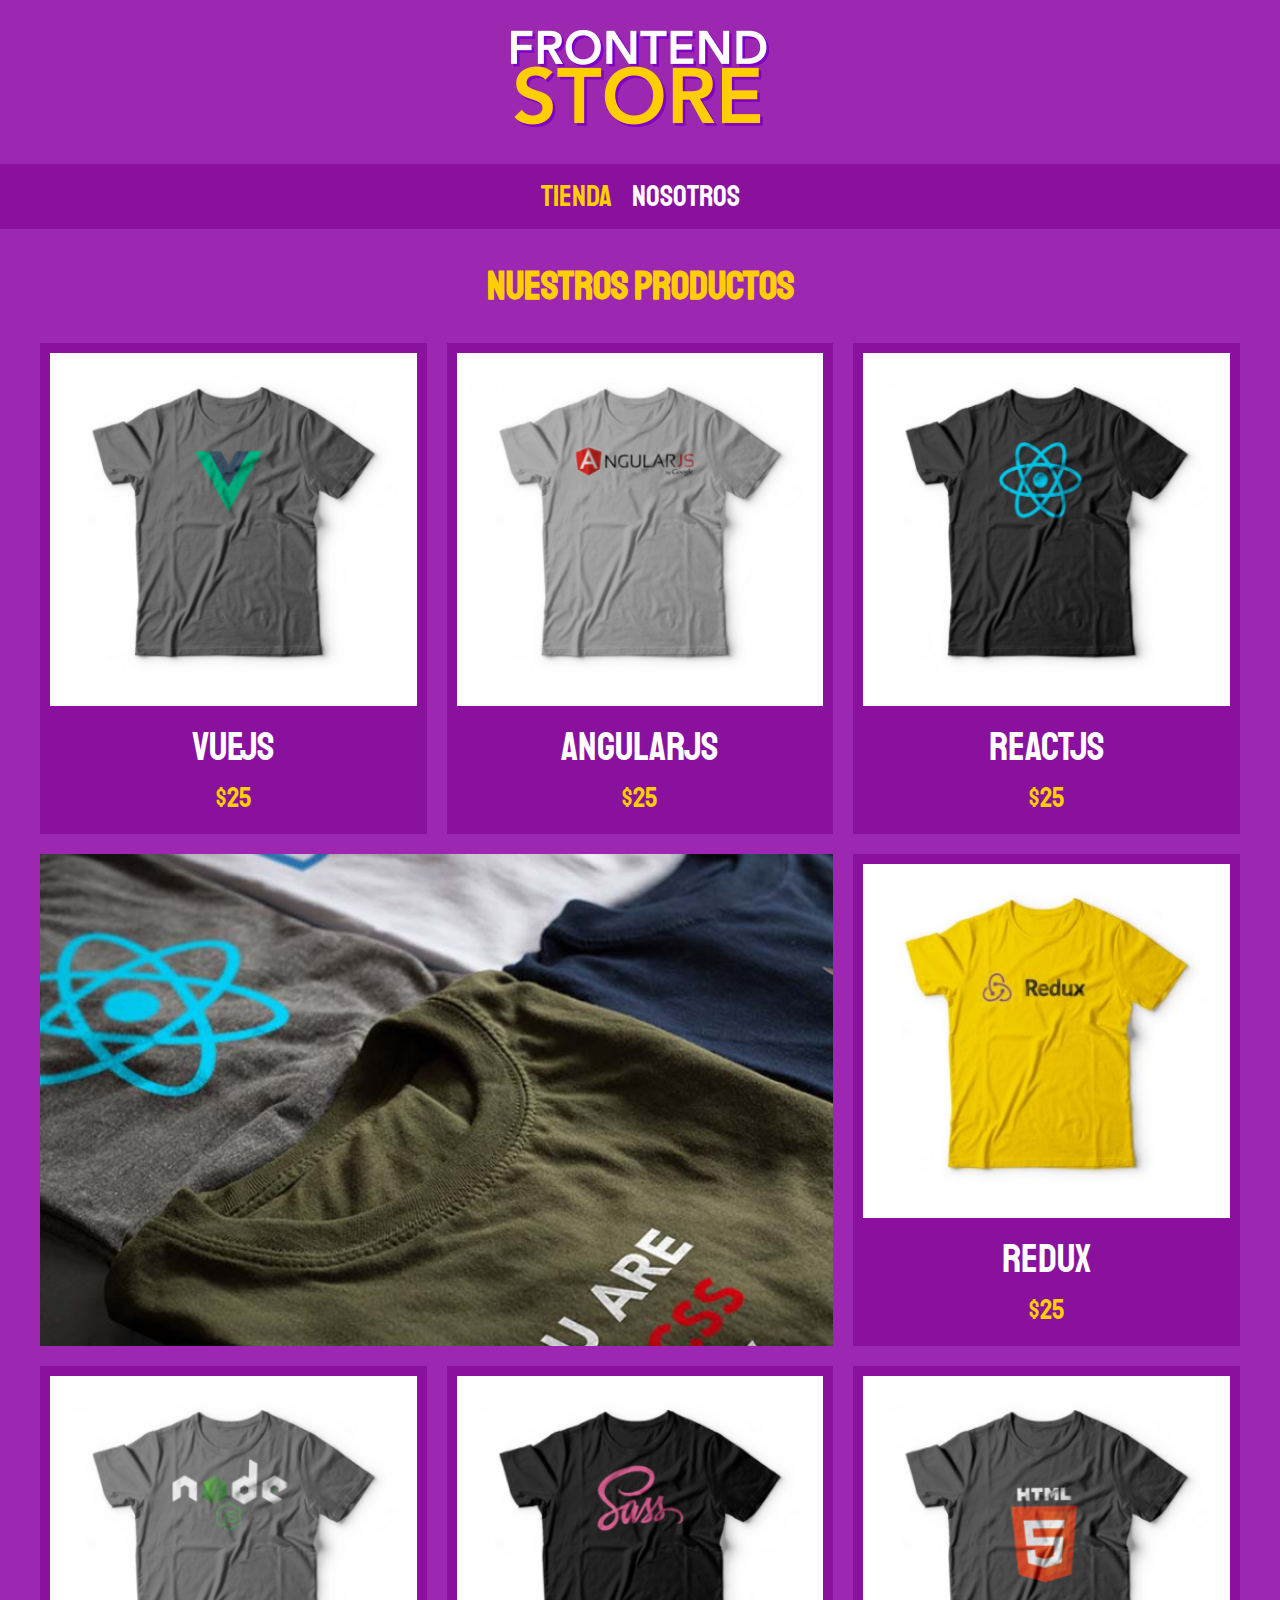
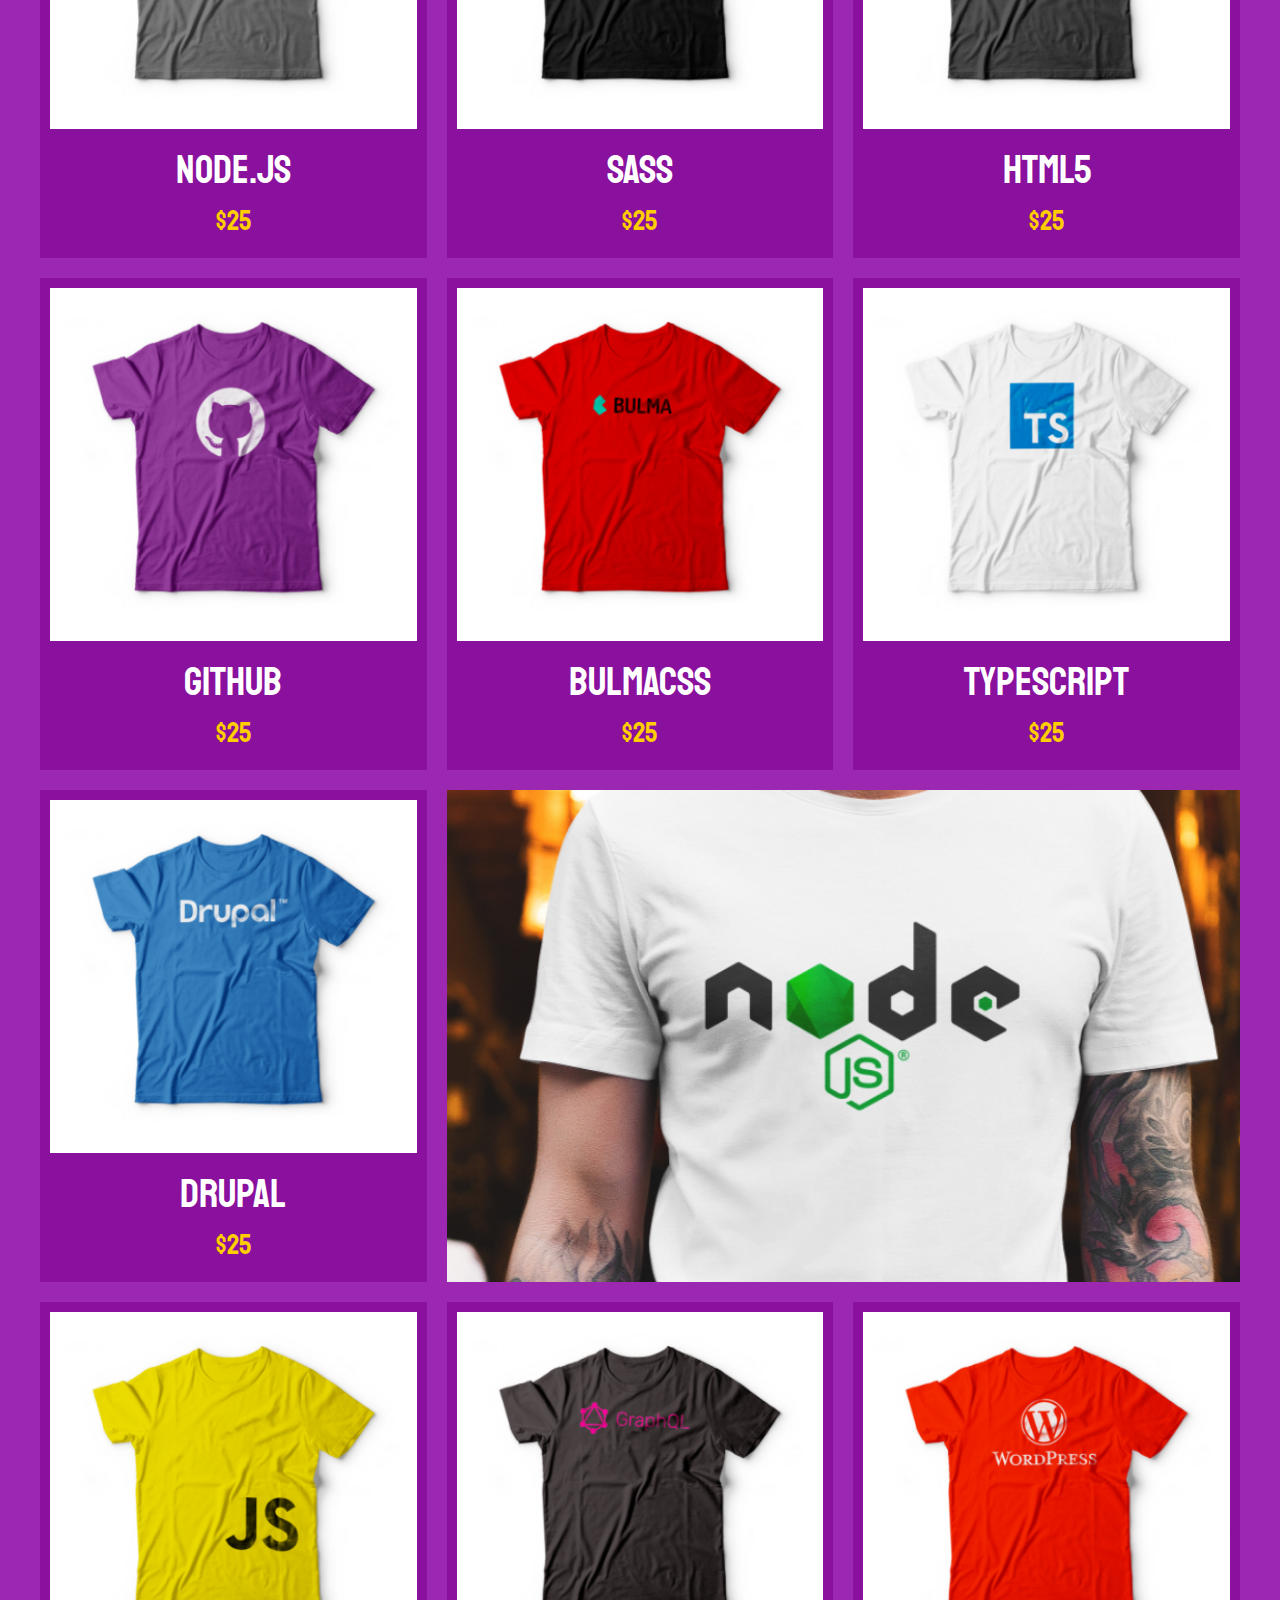
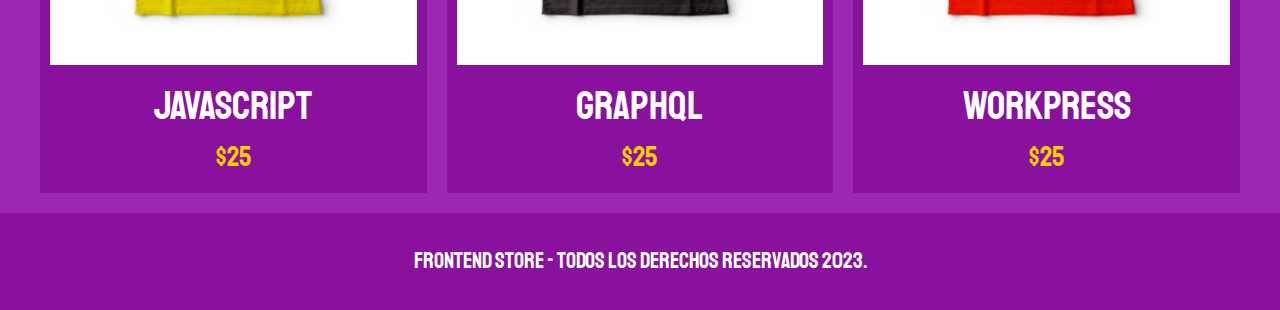
<file: index.html>
<!DOCTYPE html>
<html lang="en">
<head>
    <meta charset="UTF-8">
    <meta name="viewport" content="width=device-width, initial-scale=1.0">
    <title>FrontEnd Store</title>
    <link rel="stylesheet" href="css/normalice.css">
    <link href="https://fonts.googleapis.com/css2?family=Staatliches&display=swap" rel="stylesheet"> 
    <link rel="stylesheet" href="css/styles.css">

</head>
<body>
    <header class="header">
        <a href="index.html">
            <img class="header__logo" src="img/logo.png" alt="Logotipo">
        </a>
    </header>

    <nav class="navegacion">
        <a class="navegacion__enlace navegacion__enlace--activo" href="index.html">Tienda</a>
        <a class="navegacion__enlace" href="nosotros.html">Nosotros</a>
    </nav>

    <main class="contenedor">
        <h1>
            Nuestros Productos
        </h1>

        <div class="grid">
            <div class="producto">
                <a href="producto.html">
                    <img class="producto__imagen" src="img/1.jpg" alt="imagen camisa">
                    <div class="producto__informacion">
                        <p class="producto__nombre">VueJS</p>
                        <p class="producto__precio">$25</p>
                    </div>
                </a>
            </div> <!-- .producto -->
            <div class="producto">
                <a href="producto.html">
                    <img class="producto__imagen" src="img/2.jpg" alt="imagen camisa">
                    <div class="producto__informacion">
                        <p class="producto__nombre">AngularJS</p>
                        <p class="producto__precio">$25</p>
                    </div>
                </a>
            </div> <!-- .producto -->
            <div class="producto">
                <a href="producto.html">
                    <img class="producto__imagen" src="img/3.jpg" alt="imagen camisa">
                    <div class="producto__informacion">
                        <p class="producto__nombre">ReactJS</p>
                        <p class="producto__precio">$25</p>
                    </div>
                </a>
            </div> <!-- .producto -->
            <div class="producto">
                <a href="producto.html">
                    <img class="producto__imagen" src="img/4.jpg" alt="imagen camisa">
                    <div class="producto__informacion">
                        <p class="producto__nombre">Redux</p>
                        <p class="producto__precio">$25</p>
                    </div>
                </a>
            </div> <!-- .producto -->
            <div class="producto">
                <a href="producto.html">
                    <img class="producto__imagen" src="img/5.jpg" alt="imagen camisa">
                    <div class="producto__informacion">
                        <p class="producto__nombre">Node.js</p>
                        <p class="producto__precio">$25</p>
                    </div>
                </a>
            </div> <!-- .producto -->
            <div class="producto">
                <a href="producto.html">
                    <img class="producto__imagen" src="img/6.jpg" alt="imagen camisa">
                    <div class="producto__informacion">
                        <p class="producto__nombre">SASS</p>
                        <p class="producto__precio">$25</p>
                    </div>
                </a>
            </div> <!-- .producto -->
            <div class="producto">
                <a href="producto.html">
                    <img class="producto__imagen" src="img/7.jpg" alt="imagen camisa">
                    <div class="producto__informacion">
                        <p class="producto__nombre">HTML5</p>
                        <p class="producto__precio">$25</p>
                    </div>
                </a>
            </div> <!-- .producto -->
            <div class="producto">
                <a href="producto.html">
                    <img class="producto__imagen" src="img/8.jpg" alt="imagen camisa">
                    <div class="producto__informacion">
                        <p class="producto__nombre">GitHub</p>
                        <p class="producto__precio">$25</p>
                    </div>
                </a>
            </div> <!-- .producto -->
            <div class="producto">
                <a href="producto.html">
                    <img class="producto__imagen" src="img/9.jpg" alt="imagen camisa">
                    <div class="producto__informacion">
                        <p class="producto__nombre">BulmaCSS</p>
                        <p class="producto__precio">$25</p>
                    </div>
                </a>
            </div> <!-- .producto -->
            <div class="producto">
                <a href="producto.html">
                    <img class="producto__imagen" src="img/10.jpg" alt="imagen camisa">
                    <div class="producto__informacion">
                        <p class="producto__nombre">TypeScript</p>
                        <p class="producto__precio">$25</p>
                    </div>
                </a>
            </div> <!-- .producto -->
            <div class="producto">
                <a href="producto.html">
                    <img class="producto__imagen" src="img/11.jpg" alt="imagen camisa">
                    <div class="producto__informacion">
                        <p class="producto__nombre">Drupal</p>
                        <p class="producto__precio">$25</p>
                    </div>
                </a>
            </div> <!-- .producto -->
            <div class="producto">
                <a href="producto.html">
                    <img class="producto__imagen" src="img/12.jpg" alt="imagen camisa">
                    <div class="producto__informacion">
                        <p class="producto__nombre">JavaScript</p>
                        <p class="producto__precio">$25</p>
                    </div>
                </a>
            </div> <!-- .producto -->
            <div class="producto">
                <a href="producto.html">
                    <img class="producto__imagen" src="img/13.jpg" alt="imagen camisa">
                    <div class="producto__informacion">
                        <p class="producto__nombre">GraphQL</p>
                        <p class="producto__precio">$25</p>
                    </div>
                </a>
            </div> <!-- .producto -->
            <div class="producto">
                <a href="producto.html">
                    <img class="producto__imagen" src="img/14.jpg" alt="imagen camisa">
                    <div class="producto__informacion">
                        <p class="producto__nombre">WorkPress</p>
                        <p class="producto__precio">$25</p>
                    </div>
                </a>
            </div> <!-- .producto -->

            <div class="grafico grafico--camisas"></div>
            <div class="grafico grafico--node"></div>
        </div>
    </main>

    <footer class="footer">
        <p class="footer__texto">FrontEnd Store - Todos los derechos Reservados 2023.</p>
    </footer>
    
</body>
</html>
</file>
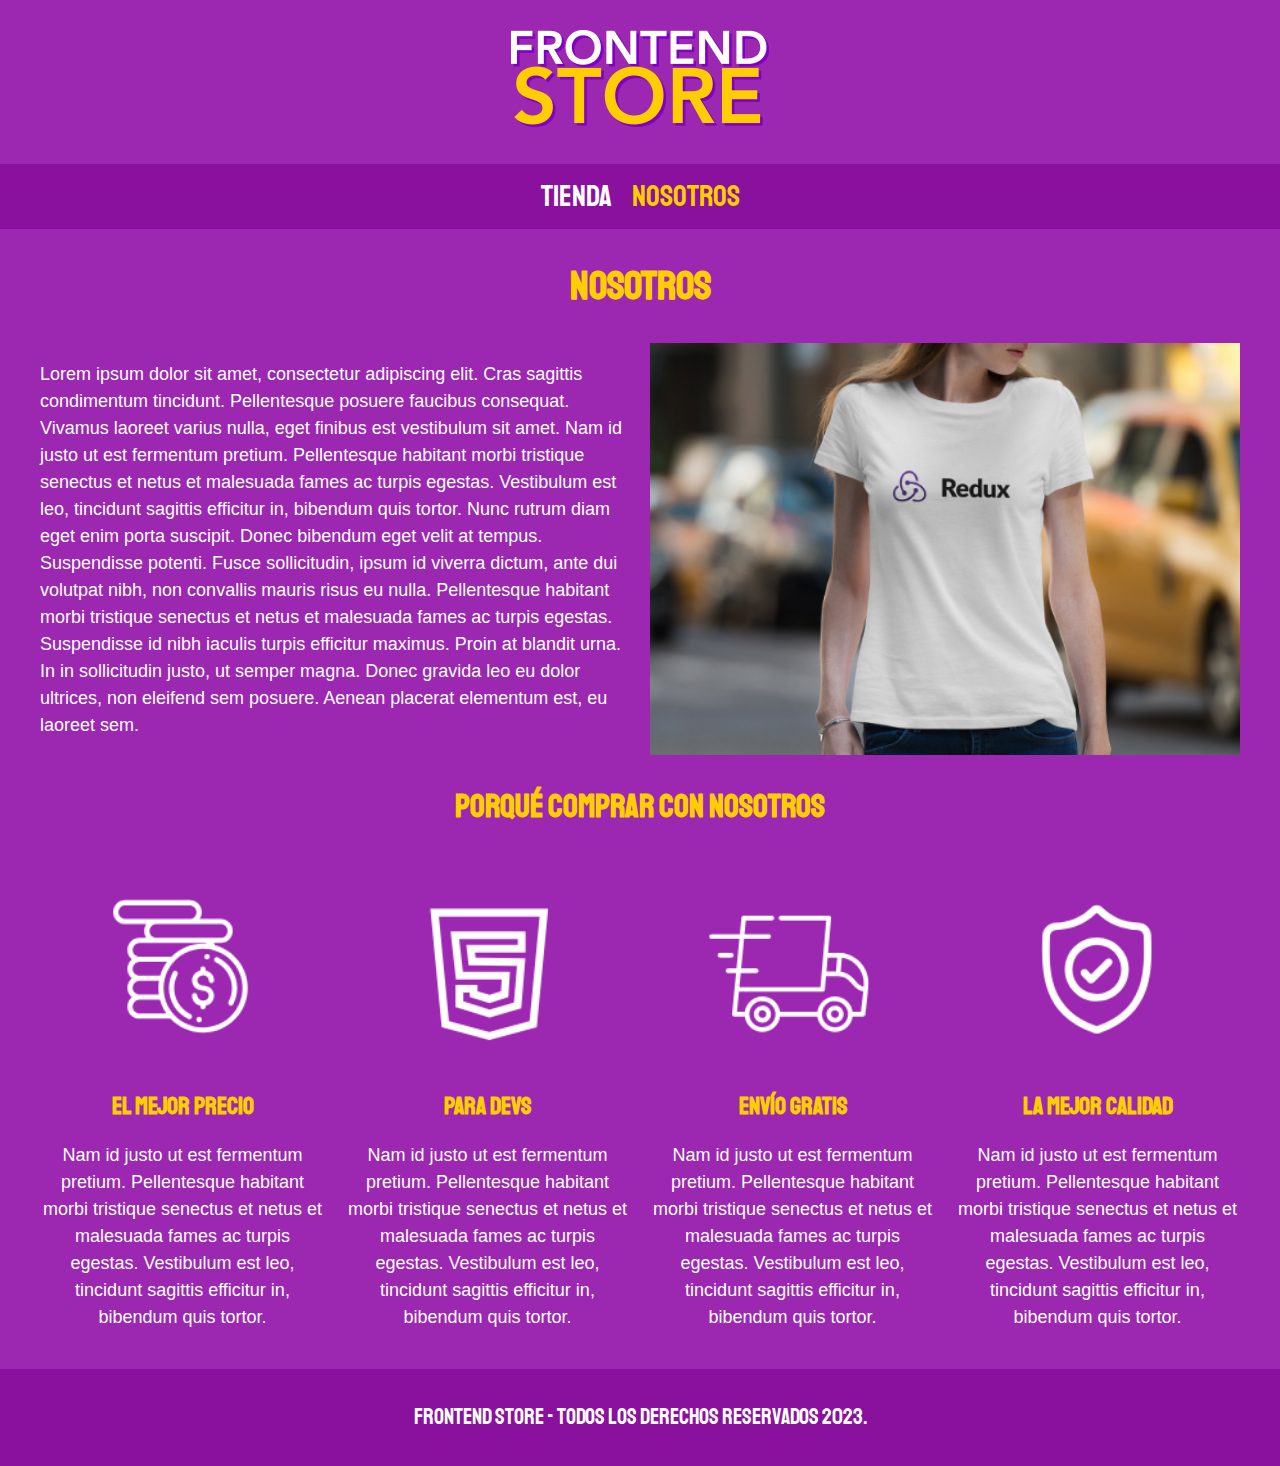
<file: nosotros.html>
<!DOCTYPE html>
<html lang="en">
<head>
    <meta charset="UTF-8">
    <meta name="viewport" content="width=device-width, initial-scale=1.0">
    <title>FrontEnd Store</title>
    <link rel="stylesheet" href="css/normalice.css">
    <link href="https://fonts.googleapis.com/css2?family=Staatliches&display=swap" rel="stylesheet"> 
    <link rel="stylesheet" href="css/styles.css">

</head>
<body>
    <header class="header">
        <a href="index.html">
            <img class="header__logo" src="img/logo.png" alt="Logotipo">
        </a>
    </header>

    <nav class="navegacion">
        <a class="navegacion__enlace " href="index.html">Tienda</a>
        <a class="navegacion__enlace navegacion__enlace--activo" href="nosotros.html">Nosotros</a>
    </nav>

    <main class="contenedor">
        <h1>
            Nosotros
        </h1>

        <div class="nosotros">
            <div class="nosotros__contenido">
                <p>
                    Lorem ipsum dolor sit amet, consectetur adipiscing elit. Cras sagittis condimentum tincidunt.
                    Pellentesque posuere faucibus consequat. Vivamus laoreet varius nulla, eget finibus est vestibulum sit amet. 
                    Nam id justo ut est fermentum pretium. Pellentesque habitant morbi tristique senectus et netus et malesuada fames ac turpis egestas. 
                    Vestibulum est leo, tincidunt sagittis efficitur in, bibendum quis tortor. Nunc rutrum diam eget enim porta suscipit. Donec bibendum eget velit at tempus. Suspendisse potenti. Fusce sollicitudin, ipsum id viverra dictum, ante dui volutpat nibh, non convallis mauris risus eu nulla. Pellentesque habitant morbi tristique senectus et netus et malesuada fames ac turpis egestas. Suspendisse id nibh iaculis turpis efficitur maximus. Proin at blandit urna. In in sollicitudin justo, ut semper magna. Donec gravida leo eu dolor ultrices, non eleifend sem posuere. 
                    Aenean placerat elementum est, eu laoreet sem. 
                </p>
            </div>
            <img class="nosotros__imagen" src="img/nosotros.jpg" alt="imagen nosotros">
        </div>
    </main>

    <section class="contenedor comprar">
        <h2 class="comprar__titulo">Porqué comprar con nosotros</h2>
        <div class="bloques">
            <div class="bloque">
                <img class="bloque__imagen" src="img/icono_1.png" alt=" porque comprar">
                <h3 class="bloque__titulo">El mejor Precio</h3>
                <p>Nam id justo ut est fermentum pretium. Pellentesque habitant morbi tristique senectus et netus et malesuada fames ac turpis egestas. 
                Vestibulum est leo, tincidunt sagittis efficitur in, bibendum quis tortor.</p>
            </div> <!-- .bloque -->
            <div class="bloque">
                <img class="bloque__imagen"  src="img/icono_2.png" alt=" porque comprar">
                <h3 class="bloque__titulo">Para DEVS</h3>
                <p>Nam id justo ut est fermentum pretium. Pellentesque habitant morbi tristique senectus et netus et malesuada fames ac turpis egestas. 
                Vestibulum est leo, tincidunt sagittis efficitur in, bibendum quis tortor.</p>
            </div> <!-- .bloque -->
            <div class="bloque">
                <img class="bloque__imagen"  src="img/icono_3.png" alt=" porque comprar">
                <h3 class="bloque__titulo">Envío Gratis</h3>
                <p>Nam id justo ut est fermentum pretium. Pellentesque habitant morbi tristique senectus et netus et malesuada fames ac turpis egestas. 
                Vestibulum est leo, tincidunt sagittis efficitur in, bibendum quis tortor.</p>
            </div> <!-- .bloque -->
            <div class="bloque">
                <img class="bloque__imagen"  src="img/icono_4.png" alt=" porque comprar">
                <h3 class="bloque__titulo">La mejor calidad</h3>
                <p>Nam id justo ut est fermentum pretium. Pellentesque habitant morbi tristique senectus et netus et malesuada fames ac turpis egestas. 
                Vestibulum est leo, tincidunt sagittis efficitur in, bibendum quis tortor.</p>
            </div> <!-- .bloque -->
        </div> <!-- .bloques -->
    </section>

    <footer class="footer">
        <p class="footer__texto">FrontEnd Store - Todos los derechos Reservados 2023.</p>
    </footer>
    
</body>
</html>
</file>
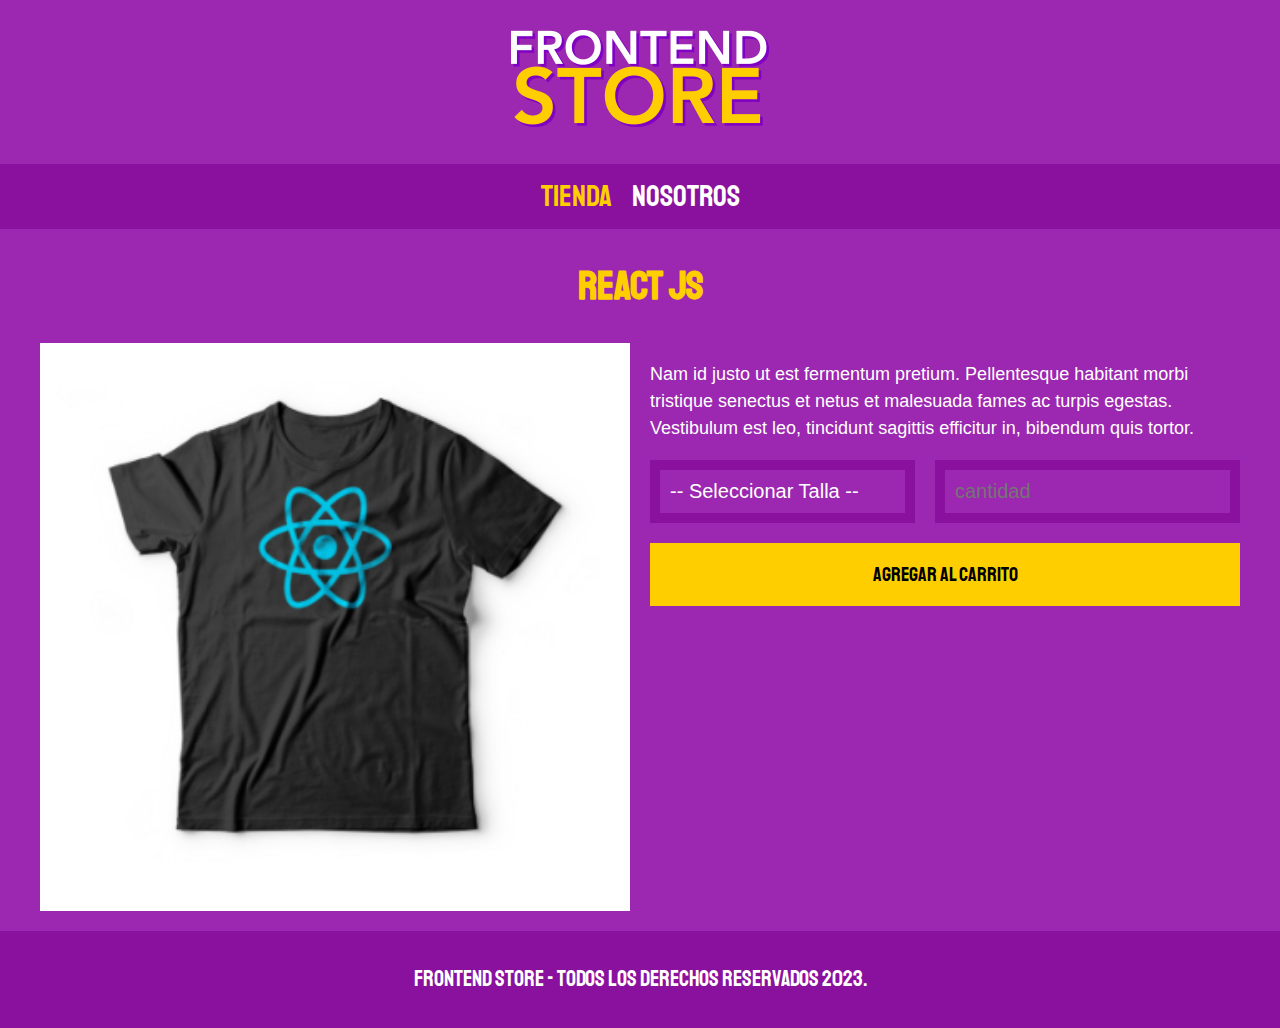
<file: producto.html>
<!DOCTYPE html>
<html lang="en">
<head>
    <meta charset="UTF-8">
    <meta name="viewport" content="width=device-width, initial-scale=1.0">
    <title>FrontEnd Store</title>
    <link rel="stylesheet" href="css/normalice.css">
    <link href="https://fonts.googleapis.com/css2?family=Staatliches&display=swap" rel="stylesheet"> 
    <link rel="stylesheet" href="css/styles.css">

</head>
<body>
    <header class="header">
        <a href="index.html">
            <img class="header__logo" src="img/logo.png" alt="Logotipo">
        </a>
    </header>

    <nav class="navegacion">
        <a class="navegacion__enlace navegacion__enlace--activo" href="index.html">Tienda</a>
        <a class="navegacion__enlace" href="nosotros.html">Nosotros</a>
    </nav>

    <main class="contenedor">
        <h1>
            React Js
        </h1>
        <div class="camisa">
            <img class="camisa__imagen" src="img/3.jpg" alt="imagen del producto">

            <div class="camisa__contenido">
                <p>
                    Nam id justo ut est fermentum pretium. Pellentesque habitant morbi tristique senectus et netus et malesuada fames ac turpis egestas. 
                Vestibulum est leo, tincidunt sagittis efficitur in, bibendum quis tortor.
                </p>

                <form class="formulario">
                    <select class="formulario__campo">
                        <option disabled selected>-- Seleccionar Talla --</option>
                        <option>Chica</option>
                        <option>Mediana</option>
                        <option>Grande</option>
                    </select>
                    <input class="formulario__campo" type="number" placeholder="cantidad" min="1">
                    <input class="formulario__submit" type="submit" value="Agregar al carrito">
                </form>

            </div>
        </div>
    </main>

    <footer class="footer">
        <p class="footer__texto">FrontEnd Store - Todos los derechos Reservados 2023.</p>
    </footer>
    
</body>
</html>
</file>
<file: css/styles.css>
:root{
    --primario: #9C27B0;
    --primarioOscuro: #89119D;
    --secundario: #FFCE00;
    --secundarioOscuro: rgb(233, 287, 2);
    --blanco: #FFF;
    --negro: #000;

    --fuentePrincipal: 'Staatliches', sans-serif;
}


html {
    box-sizing: border-box;
    font-size: 62.5%;
}
  
*, *:before, *:after {
    box-sizing: inherit;
}
  

/* Globales */

body{
    background-color: var(--primario);
    font-size: 1.6rem;
    line-height: 1.5;

}

p{
    font-size: 1.8rem;
    font-family: Arial, Helvetica, sans-serif;
    color: var(--blanco);
}

a{
    text-decoration: none;
}

img{
    width: 100%;
}

.contenedor{
    max-width: 120rem;
    margin: 0 auto;
}

h1, h2, h3{
    text-align: center;
    color: var(--secundario);
    font-family: var(--fuentePrincipal);
}

h1{
    font-size: 4rem;
}
h2{
    font-size: 3.2rem;
}
h3{
    font-size: 2.4rem;
}

/* Header*/

.header{
    display: flex;
    justify-content: center;

}

.header__logo{
    margin: 3rem 0;
}

/* Footer */

.footer{
    background-color: var(--primarioOscuro);
    padding: 1rem 0;
    margin-top: 2rem;
}

.footer__texto{ 
    font-family: var(--fuentePrincipal);
    text-align: center;
    font-size: 2.2rem;

}


/* Navegacion */

.navegacion{
    background-color: var(--primarioOscuro);
    padding: 1rem 0;
    display: flex;
    justify-content: center;
    gap: 2rem; /* Separacion forma nueva */
}

.navegacion__enlace{
    font-family: var(--fuentePrincipal);
    color: var(--blanco);
    font-size: 3rem;
}

.navegacion__enlace--activo,
.navegacion__enlace:hover{
    color: var(--secundario);
}

/* Grid */

.grid{
    display: grid;
    grid-template-columns: repeat(2, 1fr);
    gap: 2rem;
}
@media (min-width : 768px) {
    .grid{
        grid-template-columns: repeat(3, 1fr);
    }
}

/* Productos */

.producto{
    background-color: var(--primarioOscuro);
    padding: 1rem;
}

.producto__nombre{
    font-size: 4rem;

}

.producto__precio{
    font-size: 2.8rem;
    color: var(--secundario);
}

.producto__nombre,
.producto__precio{
    font-family: var(--fuentePrincipal);
    margin: 1rem 0;
    text-align: center;
    line-height: 1.2;
}

/* Graficos */

.grafico{
    min-height: 30rem;
    background-repeat: no-repeat;
    background-size: cover;
    grid-column: 1 / 3;

}

.grafico--camisas{
    grid-row: 2 / 3;
    background-image: url(../img/grafico1.jpg);
}

.grafico--node{
    grid-row: 8 / 9;
    background-image: url(../img/grafico2.jpg);
}

@media (min-width : 768px) {
    .grafico--node{
        grid-row: 5 / 6;
        grid-column: 2 / 4;
    }
}

/* Nosotros */

.nosotros{
    display: grid;
    grid-template-rows: repeat(2, auto);
}

@media (min-width : 768px) {
    .nosotros{
        grid-template-columns: repeat(2, 1fr);
        column-gap: 2rem;
    }
}

.nosotros__imagen{
    grid-row: 1 / 2;
}

@media (min-width : 768px) {
    .nosotros__imagen{
        grid-column: 2 / 3;
    }
    
}

/* Bloques */

.bloques{
    display: grid;
    grid-template-columns: repeat(2, 1fr);
    gap: 2rem;
}

@media (min-width : 768px) {
    .bloques{
        grid-template-columns: repeat(4, 1fr);
    }
    
}

.bloque{
    text-align: center;
    
}

.bloque__titulo{
    margin: 0;
}

/* Pagina Del Producto */

@media (min-width : 768px) {
    .camisa{
        display: grid;
        grid-template-columns: repeat(2, 1fr);
        column-gap: 2rem;
    }
    
}

.formulario{
    display: grid;
    grid-template-columns: repeat(2, 1fr);
    gap: 2rem;

}

.formulario__campo{
    border: 1rem solid var(--primarioOscuro);
    background-color: transparent;
    color: var(--blanco);
    font-size: 2rem;
    font-family: Arial, Helvetica, sans-serif;
    padding: 1rem;
    appearance: none;
}

.formulario__submit{
    background-color: var(--secundario);
    border: none;
    font-size: 2rem;
    font-family: var(--fuentePrincipal);
    padding: 2rem;
    transition: background-color .3s ease;
    grid-column: 1 / 3;
}
.formulario__submit:hover{
    cursor: pointer;
    background-color: var(--secundarioOscuro);
}
</file>
<file: css/normalice.css>
/*! normalize.css v8.0.1 | MIT License | github.com/necolas/normalize.css */

/* Document
   ========================================================================== */

/**
 * 1. Correct the line height in all browsers.
 * 2. Prevent adjustments of font size after orientation changes in iOS.
 */

 html {
    line-height: 1.15; /* 1 */
    -webkit-text-size-adjust: 100%; /* 2 */
  }
  
  /* Sections
     ========================================================================== */
  
  /**
   * Remove the margin in all browsers.
   */
  
  body {
    margin: 0;
  }
  
  /**
   * Render the `main` element consistently in IE.
   */
  
  main {
    display: block;
  }
  
  /**
   * Correct the font size and margin on `h1` elements within `section` and
   * `article` contexts in Chrome, Firefox, and Safari.
   */
  
  h1 {
    font-size: 2em;
    margin: 0.67em 0;
  }
  
  /* Grouping content
     ========================================================================== */
  
  /**
   * 1. Add the correct box sizing in Firefox.
   * 2. Show the overflow in Edge and IE.
   */
  
  hr {
    box-sizing: content-box; /* 1 */
    height: 0; /* 1 */
    overflow: visible; /* 2 */
  }
  
  /**
   * 1. Correct the inheritance and scaling of font size in all browsers.
   * 2. Correct the odd `em` font sizing in all browsers.
   */
  
  pre {
    font-family: monospace, monospace; /* 1 */
    font-size: 1em; /* 2 */
  }
  
  /* Text-level semantics
     ========================================================================== */
  
  /**
   * Remove the gray background on active links in IE 10.
   */
  
  a {
    background-color: transparent;
  }
  
  /**
   * 1. Remove the bottom border in Chrome 57-
   * 2. Add the correct text decoration in Chrome, Edge, IE, Opera, and Safari.
   */
  
  abbr[title] {
    border-bottom: none; /* 1 */
    text-decoration: underline; /* 2 */
    text-decoration: underline dotted; /* 2 */
  }
  
  /**
   * Add the correct font weight in Chrome, Edge, and Safari.
   */
  
  b,
  strong {
    font-weight: bolder;
  }
  
  /**
   * 1. Correct the inheritance and scaling of font size in all browsers.
   * 2. Correct the odd `em` font sizing in all browsers.
   */
  
  code,
  kbd,
  samp {
    font-family: monospace, monospace; /* 1 */
    font-size: 1em; /* 2 */
  }
  
  /**
   * Add the correct font size in all browsers.
   */
  
  small {
    font-size: 80%;
  }
  
  /**
   * Prevent `sub` and `sup` elements from affecting the line height in
   * all browsers.
   */
  
  sub,
  sup {
    font-size: 75%;
    line-height: 0;
    position: relative;
    vertical-align: baseline;
  }
  
  sub {
    bottom: -0.25em;
  }
  
  sup {
    top: -0.5em;
  }
  
  /* Embedded content
     ========================================================================== */
  
  /**
   * Remove the border on images inside links in IE 10.
   */
  
  img {
    border-style: none;
  }
  
  /* Forms
     ========================================================================== */
  
  /**
   * 1. Change the font styles in all browsers.
   * 2. Remove the margin in Firefox and Safari.
   */
  
  button,
  input,
  optgroup,
  select,
  textarea {
    font-family: inherit; /* 1 */
    font-size: 100%; /* 1 */
    line-height: 1.15; /* 1 */
    margin: 0; /* 2 */
  }
  
  /**
   * Show the overflow in IE.
   * 1. Show the overflow in Edge.
   */
  
  button,
  input { /* 1 */
    overflow: visible;
  }
  
  /**
   * Remove the inheritance of text transform in Edge, Firefox, and IE.
   * 1. Remove the inheritance of text transform in Firefox.
   */
  
  button,
  select { /* 1 */
    text-transform: none;
  }
  
  /**
   * Correct the inability to style clickable types in iOS and Safari.
   */
  
  button,
  [type="button"],
  [type="reset"],
  [type="submit"] {
    -webkit-appearance: button;
  }
  
  /**
   * Remove the inner border and padding in Firefox.
   */
  
  button::-moz-focus-inner,
  [type="button"]::-moz-focus-inner,
  [type="reset"]::-moz-focus-inner,
  [type="submit"]::-moz-focus-inner {
    border-style: none;
    padding: 0;
  }
  
  /**
   * Restore the focus styles unset by the previous rule.
   */
  
  button:-moz-focusring,
  [type="button"]:-moz-focusring,
  [type="reset"]:-moz-focusring,
  [type="submit"]:-moz-focusring {
    outline: 1px dotted ButtonText;
  }
  
  /**
   * Correct the padding in Firefox.
   */
  
  fieldset {
    padding: 0.35em 0.75em 0.625em;
  }
  
  /**
   * 1. Correct the text wrapping in Edge and IE.
   * 2. Correct the color inheritance from `fieldset` elements in IE.
   * 3. Remove the padding so developers are not caught out when they zero out
   *    `fieldset` elements in all browsers.
   */
  
  legend {
    box-sizing: border-box; /* 1 */
    color: inherit; /* 2 */
    display: table; /* 1 */
    max-width: 100%; /* 1 */
    padding: 0; /* 3 */
    white-space: normal; /* 1 */
  }
  
  /**
   * Add the correct vertical alignment in Chrome, Firefox, and Opera.
   */
  
  progress {
    vertical-align: baseline;
  }
  
  /**
   * Remove the default vertical scrollbar in IE 10+.
   */
  
  textarea {
    overflow: auto;
  }
  
  /**
   * 1. Add the correct box sizing in IE 10.
   * 2. Remove the padding in IE 10.
   */
  
  [type="checkbox"],
  [type="radio"] {
    box-sizing: border-box; /* 1 */
    padding: 0; /* 2 */
  }
  
  /**
   * Correct the cursor style of increment and decrement buttons in Chrome.
   */
  
  [type="number"]::-webkit-inner-spin-button,
  [type="number"]::-webkit-outer-spin-button {
    height: auto;
  }
  
  /**
   * 1. Correct the odd appearance in Chrome and Safari.
   * 2. Correct the outline style in Safari.
   */
  
  [type="search"] {
    -webkit-appearance: textfield; /* 1 */
    outline-offset: -2px; /* 2 */
  }
  
  /**
   * Remove the inner padding in Chrome and Safari on macOS.
   */
  
  [type="search"]::-webkit-search-decoration {
    -webkit-appearance: none;
  }
  
  /**
   * 1. Correct the inability to style clickable types in iOS and Safari.
   * 2. Change font properties to `inherit` in Safari.
   */
  
  ::-webkit-file-upload-button {
    -webkit-appearance: button; /* 1 */
    font: inherit; /* 2 */
  }
  
  /* Interactive
     ========================================================================== */
  
  /*
   * Add the correct display in Edge, IE 10+, and Firefox.
   */
  
  details {
    display: block;
  }
  
  /*
   * Add the correct display in all browsers.
   */
  
  summary {
    display: list-item;
  }
  
  /* Misc
     ========================================================================== */
  
  /**
   * Add the correct display in IE 10+.
   */
  
  template {
    display: none;
  }
  
  /**
   * Add the correct display in IE 10.
   */
  
  [hidden] {
    display: none;
  }
</file>
